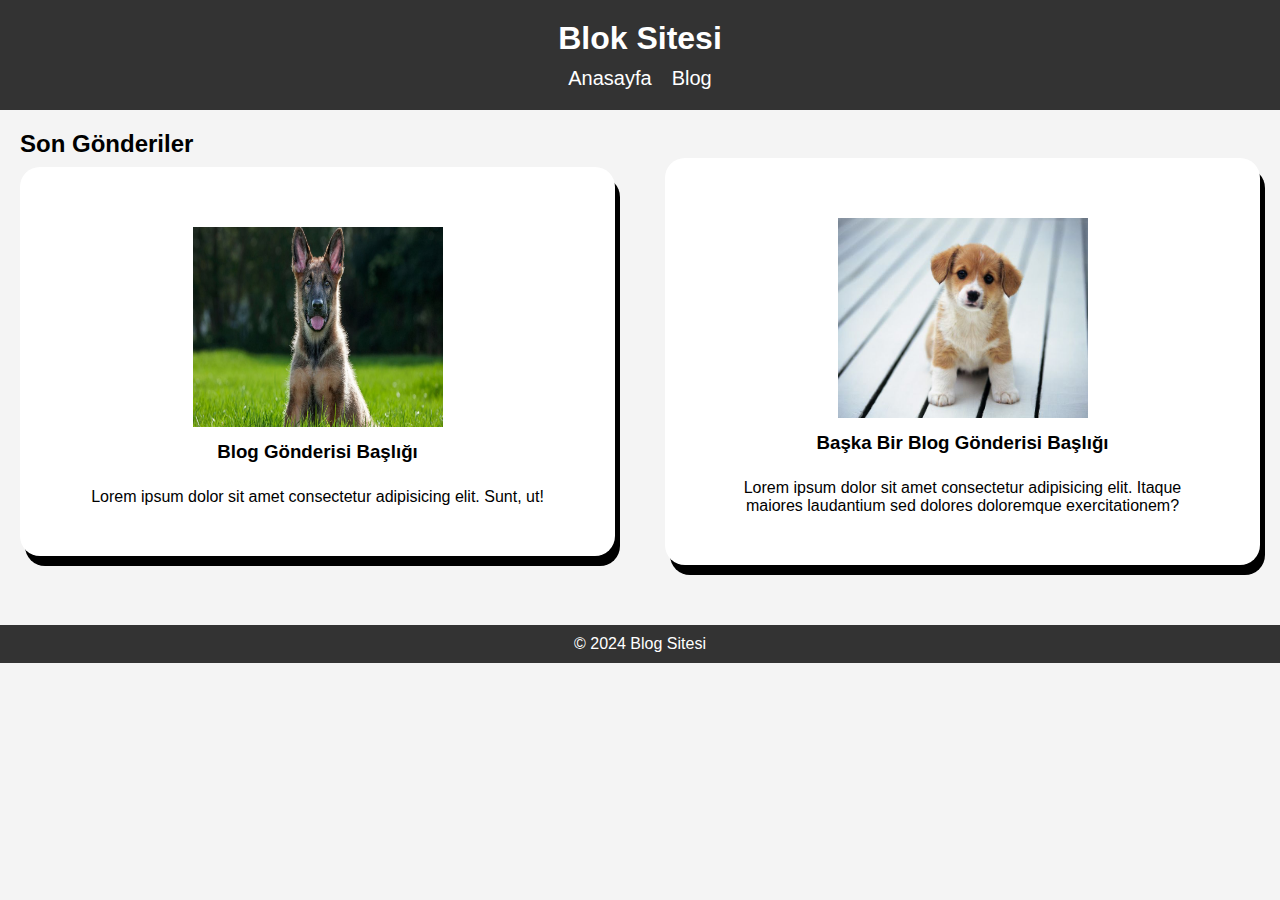
<file: Blog Sitesi/index.html>
<!DOCTYPE html>
<html lang="en">

<head>
    <meta charset="UTF-8">
    <meta name="viewport" content="width=device-width, initial-scale=1.0">
    <title>Anasayfa</title>
    <link rel="stylesheet" href="./styles.css">
</head>

<body>
    <main>
        <header class="header">
            <h1>Blok Sitesi</h1>
            <nav class="navigation">
                <ul>
                    <li> <a href="./index.html">Anasayfa</a></li>
                    <li> <a href="./post.html">Blog</a></li>
                </ul>
            </nav>
        </header>
        <section class="section">
            <h2>Son Gönderiler</h2>
            <div class="blog">
                <div class="card">
                    <img src="./img/dog1.jpg" alt="dog" width="250" height="200">
                    <h3>Blog Gönderisi Başlığı</h3>
                    <p>Lorem ipsum dolor sit amet consectetur adipisicing elit. Sunt, ut!</p>
                </div>
                <div class="card">
                    <img src="./img/dog2.jpg" alt="dog" width="250" height="200">
                    <h3>Başka Bir Blog Gönderisi Başlığı</h3>
                    <p>Lorem ipsum dolor sit amet consectetur adipisicing elit. Itaque maiores laudantium sed dolores
                        doloremque exercitationem?</p>
                </div>
            </div>

        </section>
        <footer class="footer">
            <p>&copy; 2024 Blog Sitesi</p>

        </footer>
    </main>



</body>

</html>
</file>
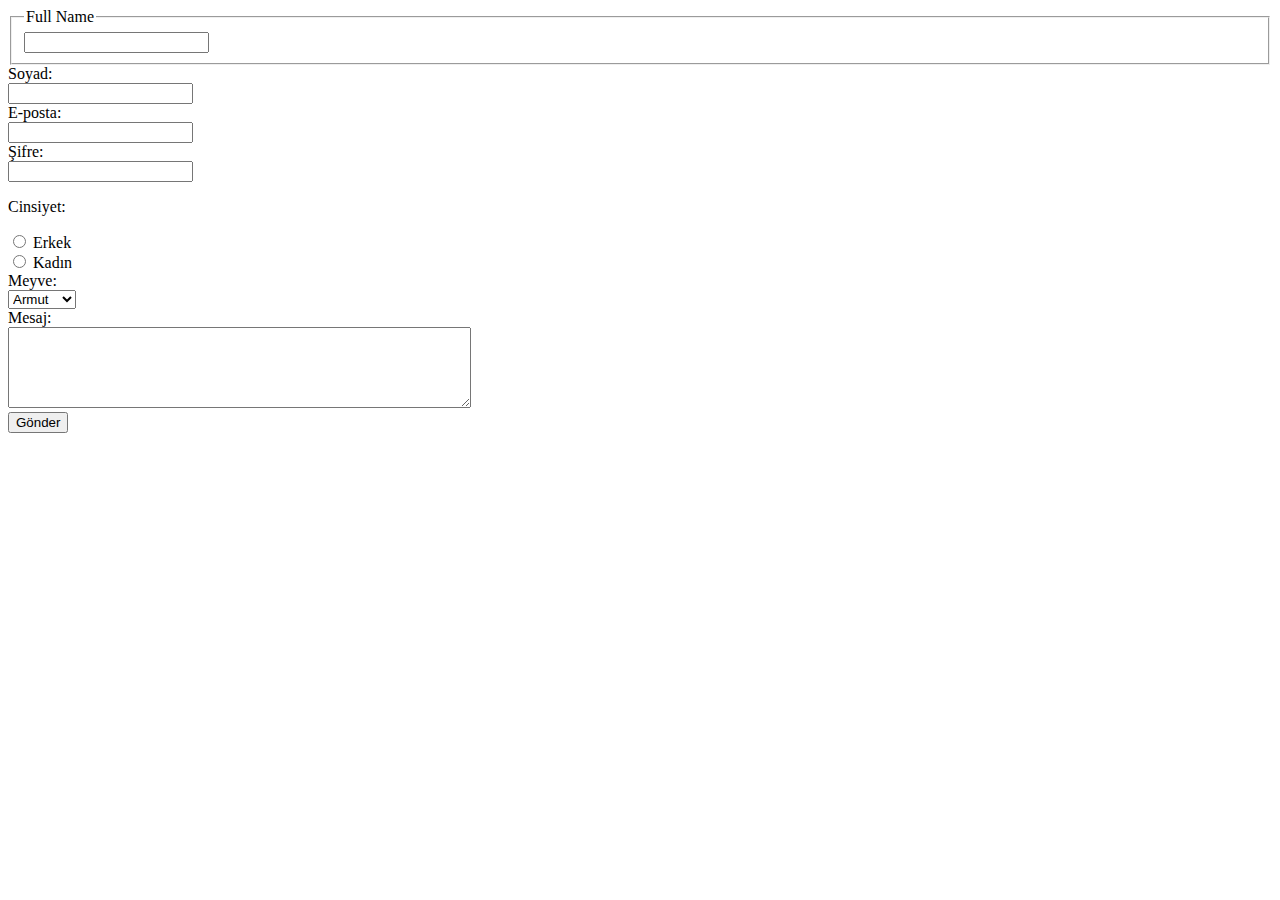
<file: Kayıt Formu/index.html>
<!DOCTYPE html>
<html lang="en">
<head>
    <meta charset="UTF-8">
    <meta name="viewport" content="width=device-width, initial-scale=1.0">
    <title>Document</title>
</head>
<body>
    <form>
        <fieldset>
            <legend><span></span> Full Name</legend>
            <div>  
                <input type="text" id="name" name="name" required><br>
            </fieldset>       
                <label for="lname">Soyad:</label><br>
                <input type="text" id="lname" name="lname" required><br>
                <label for="email">E-posta:</label><br>
                <input type="email" id="email" name="email" required><br>
                <label for="pwd">Şifre:</label><br>
                <input type="password" id="pwd" name="pwd" minlength="8" required><br>
                <p>Cinsiyet:</p>
                <input type="radio" id="male" name="gender" value="male" required>
                <label for="male">Erkek</label><br>
                <input type="radio" id="female" name="gender" value="female" required>
                <label for="female">Kadın</label><br>
                <label for="fruit">Meyve:</label><br>
                <select id="fruit" name="fruit">
                    <option value="armut">Armut</option>
                    <option value="elma">Elma</option>
                    <option value="ananas">Ananas</option>
                    <option value="kayısı">Kayısı</option>
                </select><br>
                <label for="message">Mesaj:</label><br>
                <textarea id="message" name="message" rows="5" cols="55"></textarea><br>
                <input type="submit" value="Gönder">
            </div>
        
    </form>
</body>
</html>
</file>
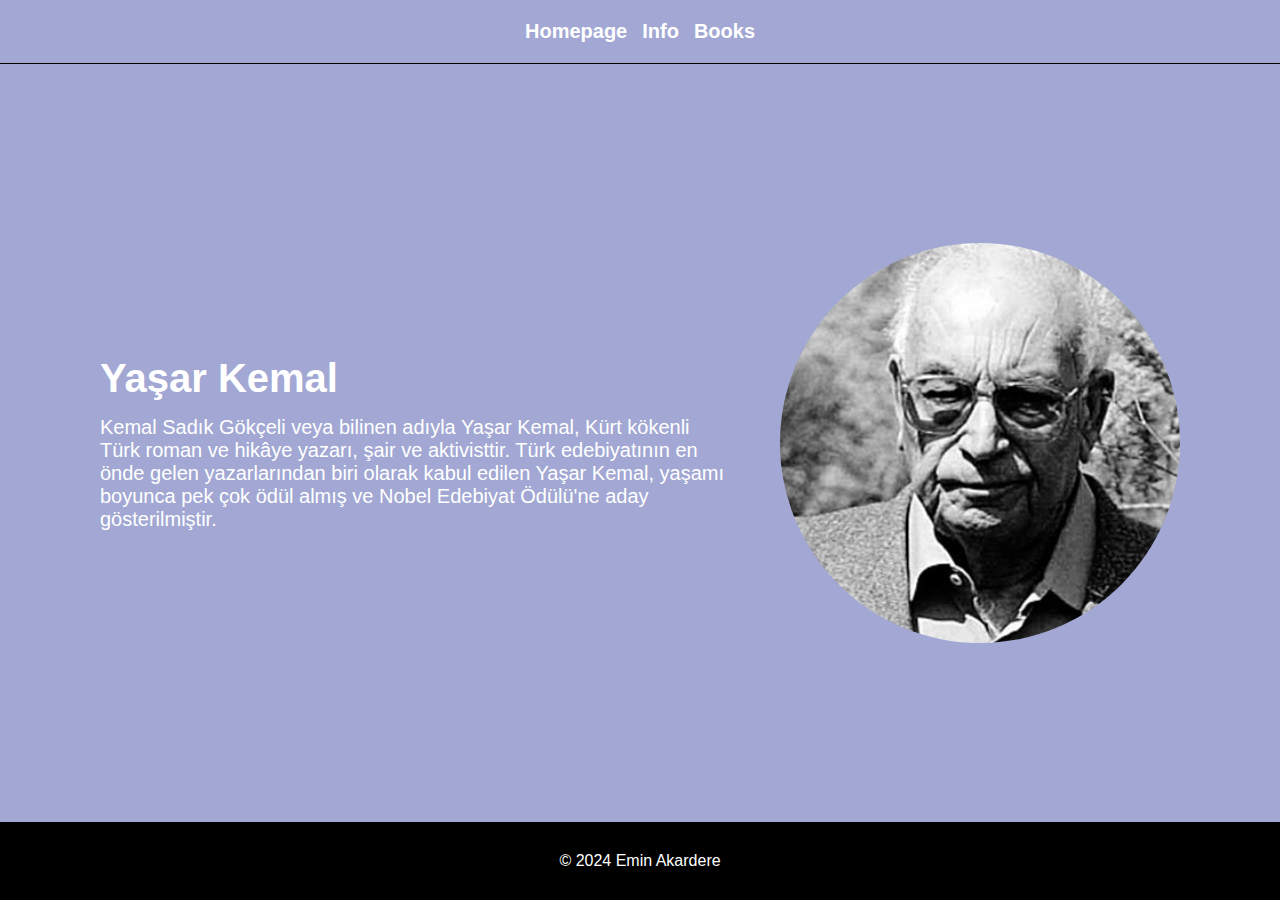
<file: Tribute Website/index.html>
<!DOCTYPE html>
<html lang="en">

<head>
    <meta charset="UTF-8">
    <meta name="viewport" content="width=device-width, initial-scale=1.0">
    <title>Homepage</title>
    <link rel="stylesheet" href="./styles.css">
</head>

<body>
    <main>
        <header class="header">
            <nav class="navigation">
                <a href="./index.html">Homepage</a>
                <a href="./info.html">Info</a>
                <a href="./books.html">Books</a>
            </nav>
        </header>
        <section class="homepage">
            <article>
                <h1>Yaşar Kemal</h1>
                <p>Kemal Sadık Gökçeli veya bilinen adıyla Yaşar Kemal, Kürt kökenli Türk roman ve hikâye yazarı, şair
                    ve aktivisttir. Türk edebiyatının en önde gelen yazarlarından biri olarak kabul edilen Yaşar Kemal,
                    yaşamı boyunca pek çok ödül almış ve Nobel Edebiyat Ödülü'ne aday gösterilmiştir. </p>
            </article>
            <img src="./img/Yasar_kemal.jpg" alt="Yasar_kemal" class="avatar">
        </section>
        <footer class="footer">
            <p>&copy; 2024 Emin Akardere</p>

        </footer>
    </main>


</body>

</html>
</file>
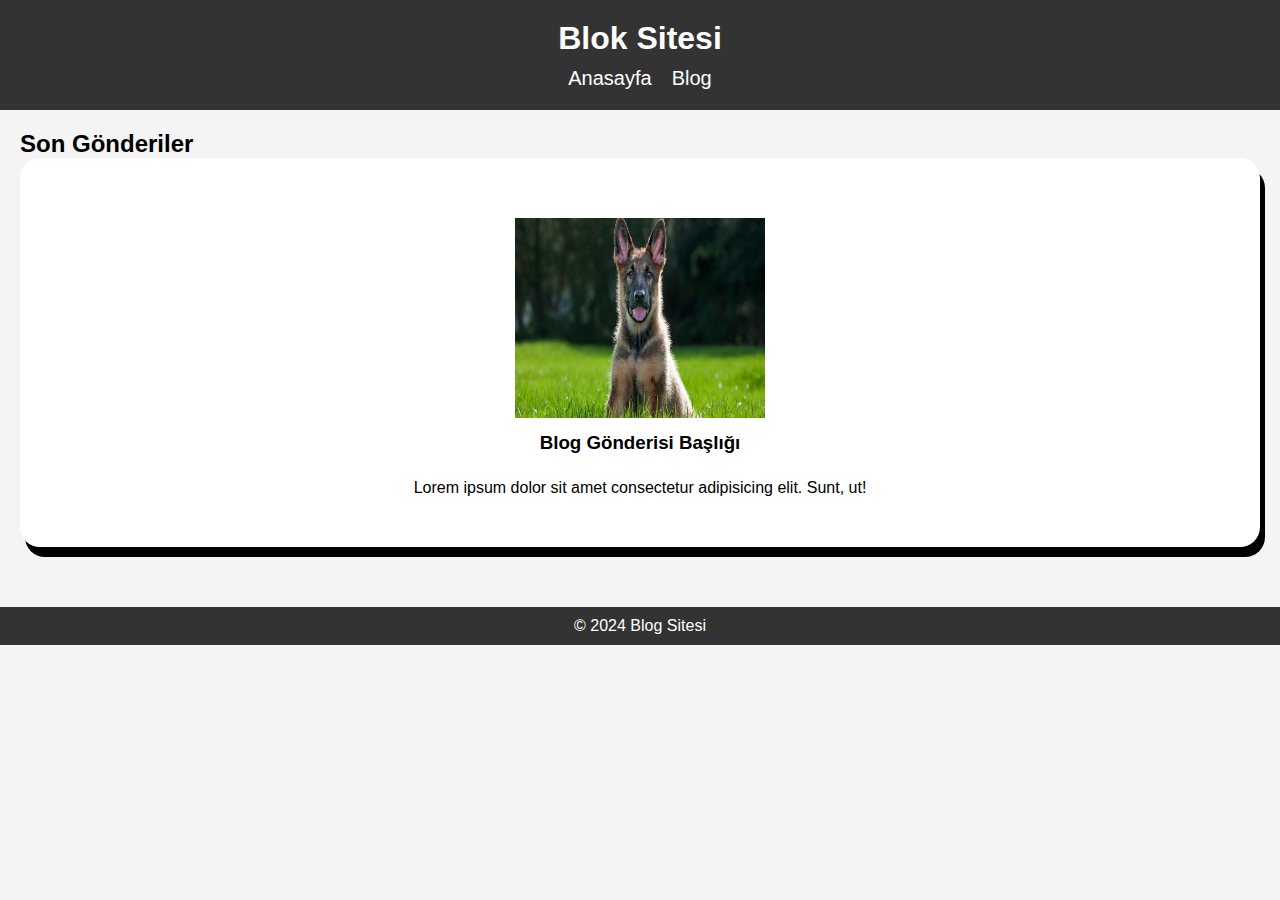
<file: Blog Sitesi/post.html>
<!DOCTYPE html>
<html lang="en">

<head>
    <meta charset="UTF-8">
    <meta name="viewport" content="width=device-width, initial-scale=1.0">
    <title>Blog</title>
    <link rel="stylesheet" href="./styles.css">
</head>

<body>
    <main>
        <header class="header">
            <h1>Blok Sitesi</h1>
            <nav class="navigation">
                <ul>
                    <li> <a href="./index.html">Anasayfa</a></li>
                    <li> <a href="./post.html">Blog</a></li>
                </ul>
            </nav>
        </header>
        <section class="section">
            <h2>Son Gönderiler</h2>
            <div class="blog">
                <div class="card">
                    <img src="./img/dog1.jpg" alt="dog" width="250" height="200">
                    <h3>Blog Gönderisi Başlığı</h3>
                    <p>Lorem ipsum dolor sit amet consectetur adipisicing elit. Sunt, ut!</p>
                </div>
            </div>

        </section>
        <footer class="footer">
            <p>&copy; 2024 Blog Sitesi</p>

        </footer>
    </main>


</body>

</html>
</file>
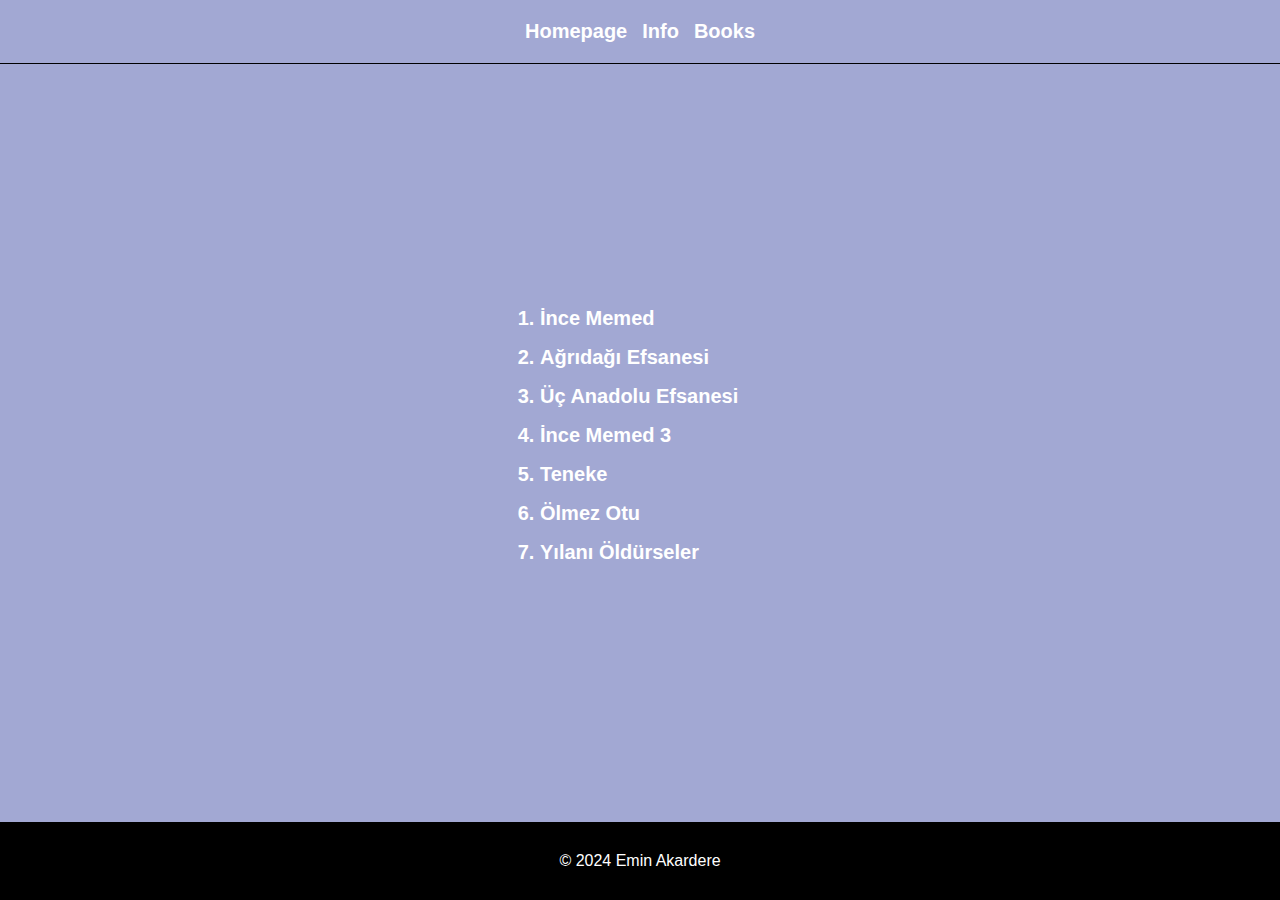
<file: Tribute Website/books.html>
<!DOCTYPE html>
<html lang="en">

<head>
    <meta charset="UTF-8">
    <meta name="viewport" content="width=device-width, initial-scale=1.0">
    <title>Books</title>
    <link rel="stylesheet" href="./styles.css">
</head>

<body>
    <main>
        <header class="header">
            <nav class="navigation">
                <a href="./index.html">Homepage</a>
                <a href="./info.html">Info</a>
                <a href="./books.html">Books</a>
            </nav>
        </header>
        <section class="books">
            <div class="container">
            <ol>
                <li>İnce Memed </li>
                <li>Ağrıdağı Efsanesi</li>
                <li>Üç Anadolu Efsanesi</li>
                <li>İnce Memed 3</li>
                <li>Teneke</li>
                <li>Ölmez Otu</li>
                <li>Yılanı Öldürseler</li>
              
                
            </ol>
        </div>
            
            
        </section>
        <footer class="footer">
            <p>&copy; 2024 Emin Akardere</p>

        </footer>
    </main>


</body>

</html>
</file>
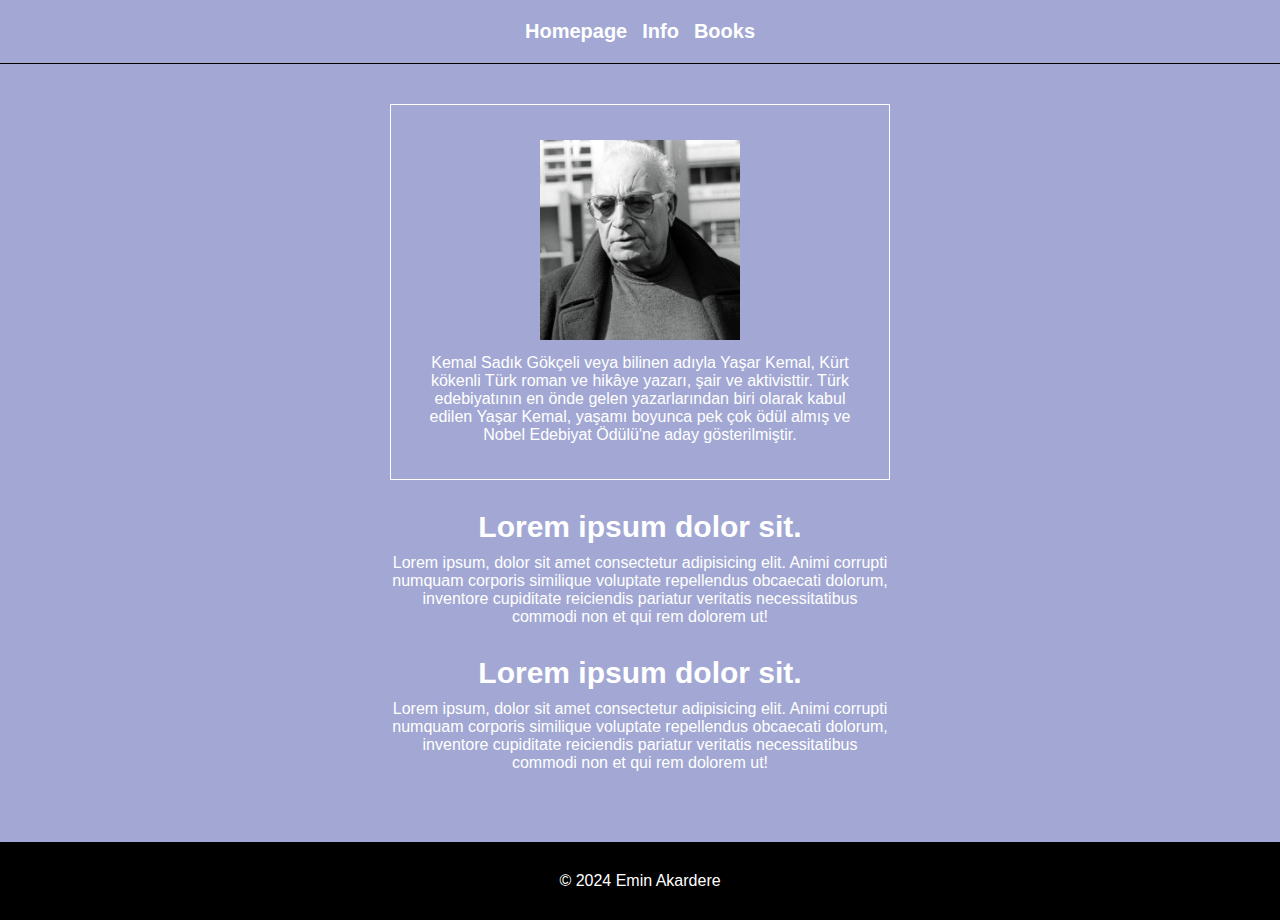
<file: Tribute Website/info.html>
<!DOCTYPE html>
<html lang="en">

<head>
    <meta charset="UTF-8">
    <meta name="viewport" content="width=device-width, initial-scale=1.0">
    <title>Info</title>
    <link rel="stylesheet" href="./styles.css">
</head>

<body>
    <main>
        <header class="header">
            <nav class="navigation">
                <a href="./index.html">Homepage</a>
                <a href="./info.html">Info</a>
                <a href="./books.html">Books</a>
            </nav>
        </header>
        <section class="info">
            <div class="container">
                <div class="card">
                    <img src="./img/yasrkemal2.jpg" alt="Yasar_kemal2" width="200" height="200">
                    <p>Kemal Sadık Gökçeli veya bilinen adıyla Yaşar Kemal, Kürt kökenli Türk roman ve hikâye yazarı,
                        şair ve aktivisttir. Türk edebiyatının en önde gelen yazarlarından biri olarak kabul edilen
                        Yaşar Kemal, yaşamı boyunca pek çok ödül almış ve Nobel Edebiyat Ödülü'ne aday gösterilmiştir.
                    </p>
                </div>
                <article class="article">
                    <h2>Lorem ipsum dolor sit.</h2>
                    <p>Lorem ipsum, dolor sit amet consectetur adipisicing elit. Animi corrupti numquam corporis
                        similique voluptate repellendus obcaecati dolorum, inventore cupiditate reiciendis pariatur
                        veritatis necessitatibus commodi non et qui rem dolorem ut!</p>

                </article>
                <article class="article">
                    <h2>Lorem ipsum dolor sit.</h2>
                    <p>Lorem ipsum, dolor sit amet consectetur adipisicing elit. Animi corrupti numquam corporis
                        similique voluptate repellendus obcaecati dolorum, inventore cupiditate reiciendis pariatur
                        veritatis necessitatibus commodi non et qui rem dolorem ut!</p>

                </article>

            </div>
        </section>
        <footer class="footer">
            <p>&copy; 2024 Emin Akardere</p>

        </footer>
    </main>


</body>

</html>
</file>
<file: Blog Sitesi/styles.css>
*{
    margin: 0;
    padding: 0;
 }
 body{
    font-family: Arial, Helvetica, sans-serif;
    min-height: 100vh;
    background-color: #f4f4f4;
}
 .header{
     background-color: #333;
     color: white;
     text-align: center;
     padding: 20px;
     
}
.navigation ul{
    display: flex;
    justify-content: center;
    align-items: center;
    gap: 20px;
    list-style: none;
    padding: 0;
    margin-top: 10px;
}
.navigation ul a{
    color: white;
    text-decoration: none;
    font-size: 20px;
}
 .footer {
    background-color: #333;
    color: white;
    text-align: center;
    padding: 10px;
    margin-top: 40px;
    
}
.section{
    padding: 20px;
}
.blog{
    display: flex;
    justify-content: center;
    align-items: center;
    gap: 50px;
    margin: auto;
}
.card{
    width: 100%;
    background-color: white;
    justify-content: center;
    align-items: center;
    gap: 25px;
    padding: 50px;
    margin: auto;
    text-align: center;
    border-radius: 20px;
    box-shadow: 5px 10px black;
}
.card img{
    padding: 10px;
}
.card p{
    padding-top: 25px;
}
</file>
<file: Tribute Website/styles.css>
*{
    margin: 0;
    padding: 0;

}
body{
    font-family: Arial, Helvetica, sans-serif;
    background-color: #a2a8d3;
    color: white;
    
}

main {
        display: flex;
    flex-direction: column;
    justify-content: space-between;
    height: 100%;
    min-height: 100vh;
}
.navigation{ 
    display: flex;
    justify-content: center;
    padding: 20px;
    gap: 15px;
    border-bottom: 1px solid black;
    

}
.navigation a{
    text-decoration: none;
    color: white;
    font-size: 20px;
    font-weight: 700;
}
.homepage{
    padding: 50px 100px;
    display: flex;
    align-items: center;
    justify-content: center;
    gap: 50px;

}

.homepage h1{
    font-size: 40px;
    margin-bottom: 15px;
}
.homepage p{
    font-size: 20px;
}
.avatar {
    width: 400px;
    height: 400px;
    border-radius: 100%;
    object-fit: cover;
}
.footer{
    text-align: center;
    background-color: black;
    padding: 30px;
}
.info{
    padding: 40px;
}
.info .container{
    width: 100%;
    max-width: 500px;
    margin: 0 auto;
}
.info .card{
    text-align: center;
    padding: 35px;
    border: 1px solid white;

}
.info .card img{
    object-fit: cover;
    margin-bottom: 10px;
}
.article{
    text-align: center;
    margin: 30px 0;
    
}
.article h2{
    font-size: 30px;
    font-weight: 600;
    margin-bottom: 10px;
}
.books{
    padding: 50px;

}
.books ol{
    padding: 0px;
    padding-inline-start: 0;
}
.books .container{
    width: 100%;
    max-width: 200px;
    margin: 0 auto;
}
.books ol li{
    font-size: 20px;
    font-weight: 600;
    margin-bottom: 16px;
}
</file>
